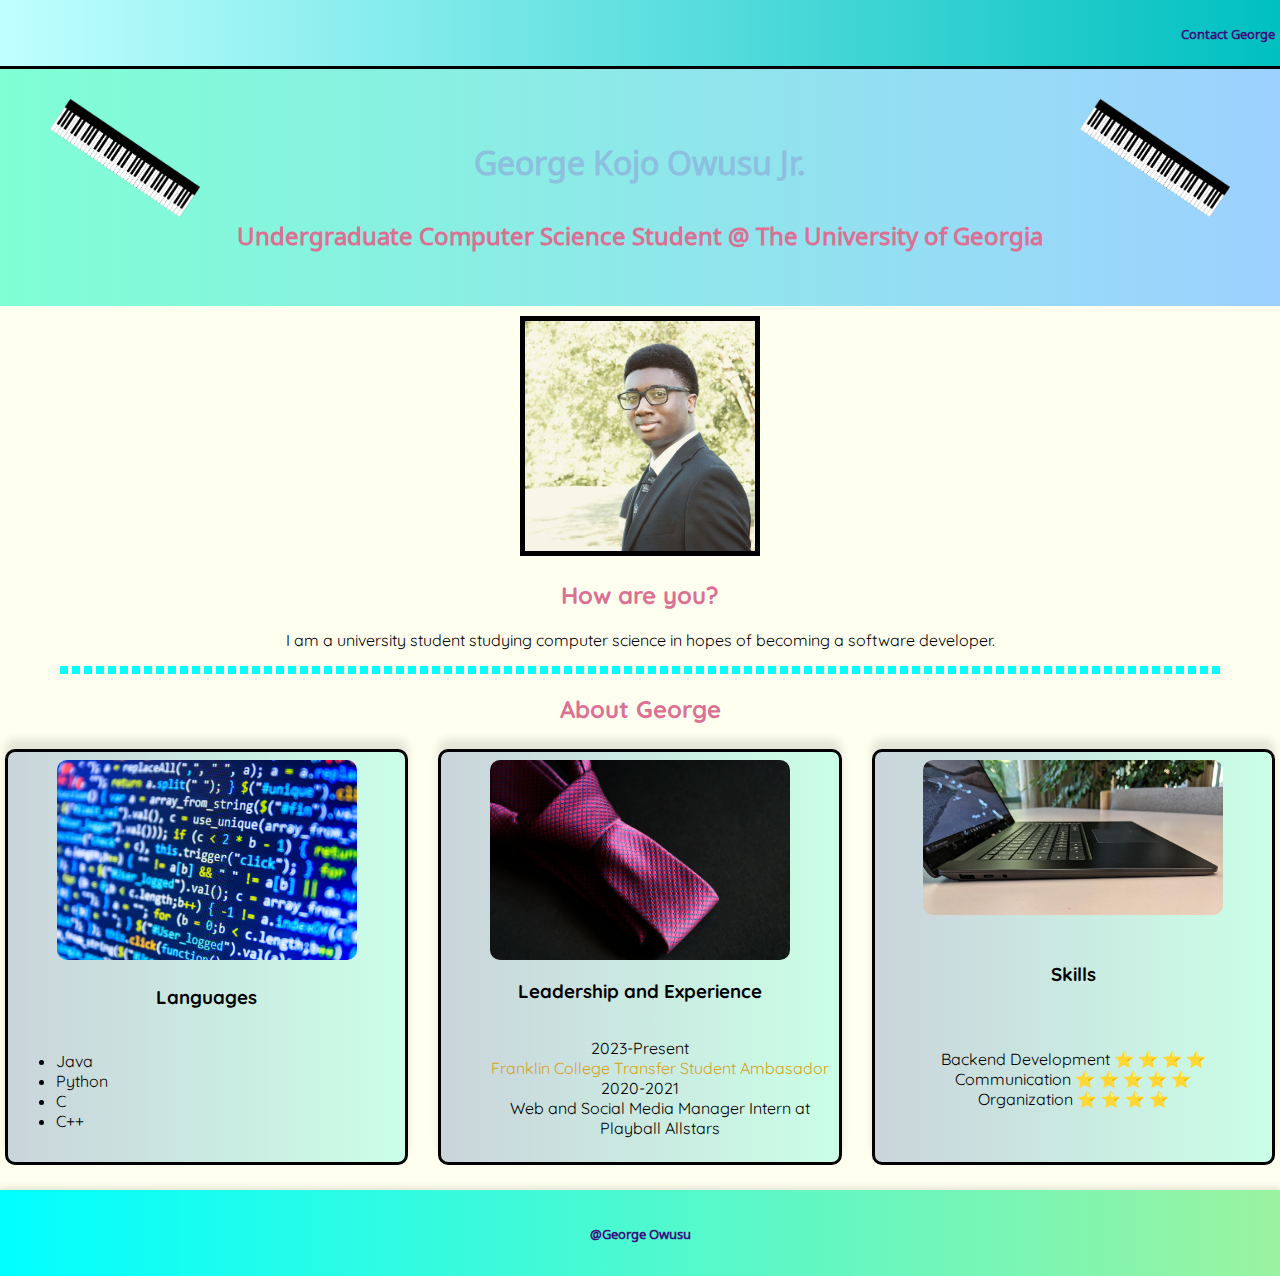
<file: index.html>
<!DOCTYPE html>
<html lang="en">
<head>
    <meta charset="UTF-8">
    <meta name="viewport" content="width=device-width, initial-scale=1.0">
    <title>George Kojo Owusu, Jr.</title>
    <link rel="stylesheet" href="css/style.css">
    <link rel="preconnect" href="https://fonts.googleapis.com">
    <link rel="preconnect" href="https://fonts.gstatic.com" crossorigin>
    <link href="https://fonts.googleapis.com/css2?family=Quicksand:wght@300&display=swap" rel="stylesheet">
    <link href="https://fonts.googleapis.com/css2?family=Noto+Sans+Khojki&display=swap" rel="stylesheet">
</head>
<body>
    <nav>
        <p><a href= "contact.html" class= "contact">Contact George</a></p>
    </nav>
    <section class="splash">
        <h1>George Kojo Owusu Jr.</h1>
        <h2>Undergraduate Computer Science Student @ The University of Georgia</h2>
        <img src= "images/pianos.png" class="piano">
        <img src= "images/pianos.png" class="piano2">
        
    </section>

    <section class="mainbody">
        <img src="images/IMG_20210528_204848_991.jpg" width= 18% class="headshot">
        <h2>How are you?</h2>
        <p>I am a university student studying computer science in hopes of becoming a software developer.</p>
        <hr>
        <h2>About George</h2>
        <div class="three-col">
        <div class="card">
        <img src="images/coding.jpg" width= 300px class="pictures">
        <h3>Languages</h3>
        <ul id="lister">
            <li>Java</li>
            <li>Python</li>
            <li>C</li>
            <li>C++</li>
        </ul>
        </div>
        <div class="card">
        <img src="images/tie.jpg" width= 300px class="pictures">
        <h3>Leadership and Experience</h3>
        <dl>
            <dt>2023-Present</dt>
            <dd><a href="https://osas.franklin.uga.edu/transfer-ambassadors">Franklin College Transfer Student Ambasador</a></dd>
            <dt>2020-2021</dt>
            <dd>Web and Social Media Manager Intern at Playball Allstars</dd>
        </dl>
        </div>
        <div class="card">
        <img src="images/laptop.jpg" width= 300px class="pictures">
        <h3>Skills</h3>
        <dl>
            <dt>Backend Development &#11088; &#11088; &#11088; &#11088;</dt>
            <dt>Communication &#11088; &#11088;  &#11088; &#11088; &#11088;</dt>
            <dt>Organization &#11088;  &#11088; &#11088; &#11088;</dt>
        </dl>
        </div>
        </div>
    </section>
    <footer>
        <p><a href="contact.html" class= "footeranchor">&#64;George Owusu</a></p>
    </footer>

    
</body>
</html>
</file>
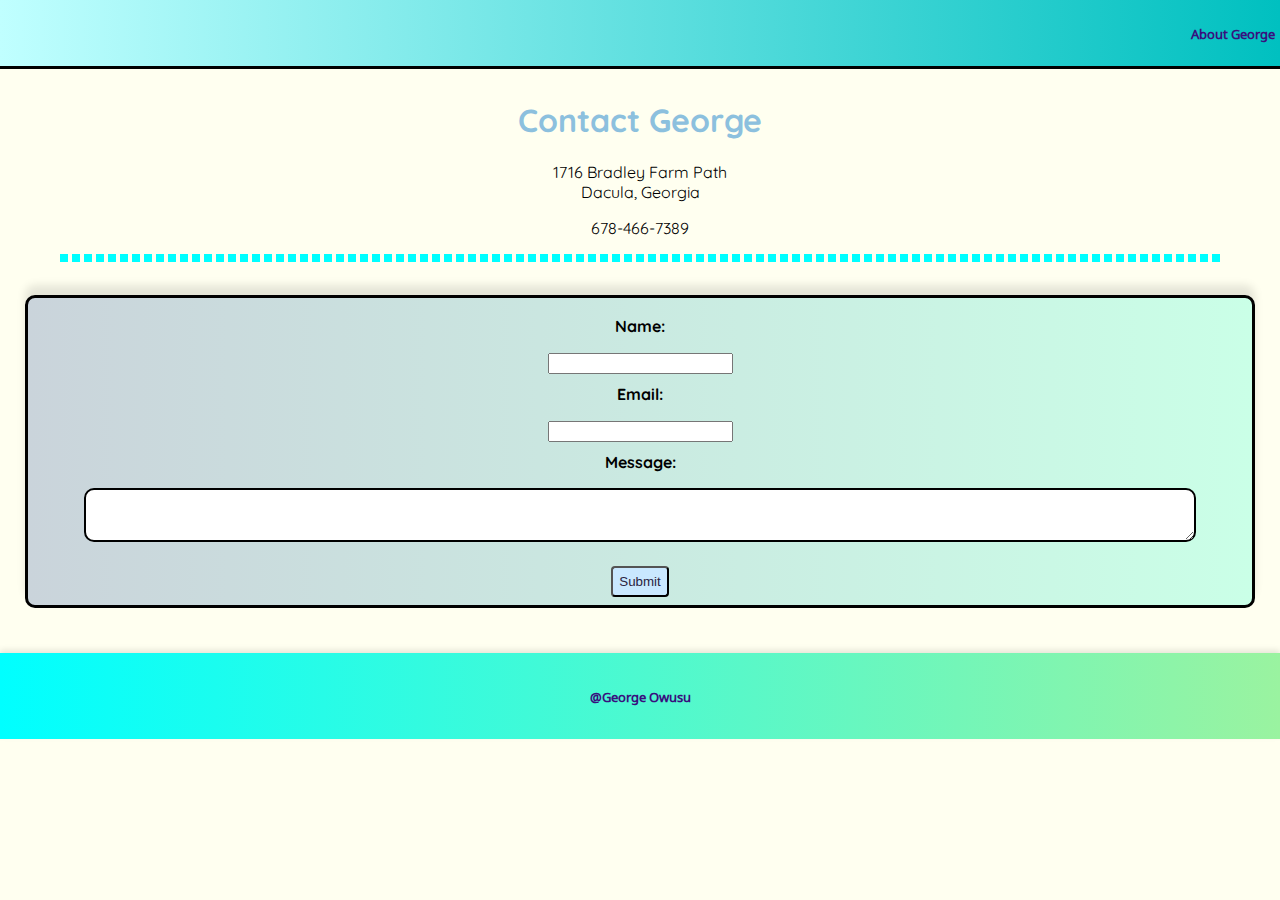
<file: contact.html>
<!DOCTYPE html>
<html lang="en">
<head>
    <meta charset="UTF-8">
    <meta name="viewport" content="width=device-width, initial-scale=1.0">
    <title>Document</title>
    <link rel="stylesheet" href="css/style.css">
    <link rel="preconnect" href="https://fonts.googleapis.com">
    <link rel="preconnect" href="https://fonts.gstatic.com" crossorigin>
    <link href="https://fonts.googleapis.com/css2?family=Quicksand:wght@300&display=swap" rel="stylesheet">
    <link href="https://fonts.googleapis.com/css2?family=Noto+Sans+Khojki&display=swap" rel="stylesheet">
</head>
<body>
    <nav>
        <p><a href="index.html" class="contact">About George</a></p>
    </nav>
    <div class="mainbody">
    <h1>Contact George</h1>
    <p>1716 Bradley Farm Path
    <br>
    Dacula, Georgia</p>
    <p>678-466-7389</p>
    <hr>
    <div class="one-col">
    <div class="card">
    <form action="mailto:georgekowusujr@gmail.com" method="post">
        <label>Name:</label><input type="text"><br>
        <label>Email:</label><input type="email"><br>
        <label>Message:</label><textarea id="comments" name="userComments" rows="2" cols="28"></textarea><br>
        <input type="submit"><br>
    </form>
    </div>
    </div>
    </div>
   
    <footer>
        <p><a href="index.html" class="footeranchor">&#64;George Owusu</a></p>
    </footer>
    
</body>
</html>
</file>
<file: css/style.css>
body {
    background-color: ivory;
   text-align: center;
    margin: 0px;
}
.mainbody {
    font-family: 'Quicksand'; 
    padding: 10px 0 20px 0;
}
nav {
    background: linear-gradient(to right, rgb(192, 255, 255), rgb(0, 192, 192));
    padding: 5px;
    border-bottom: solid medium black;
    display: flex;
    justify-content: right;
}
a {
    color: rgb(214, 162, 33); 
    text-decoration: none; 
}
a:hover {
    font-weight: bold;
}
.contact {
    color: rgb(56, 16, 126);
    font-family: 'Noto Sans Khojki';
    font-weight: bold;
    font-size: small;
}
.contact:hover {
    color: #f09ced; 
    font-style: italic;
    font-size: medium;
}
footer {
    background: linear-gradient(to right, cyan, rgb(154, 243, 160));
    box-shadow: 0 -3px 6px rgba(0, 0, 0, 0.1);
    margin: 0px;
    padding: 15px 0 15px 0; 
    display: flex;
    justify-content: center;
}
.footeranchor {
    color: rgb(56, 16, 126);
    font-family: 'Noto Sans Khojki';
    font-weight: bold;
    font-size: small;
}
.footeranchor:hover {
    color: #f09ced; 
    font-style: italic;
    font-size: medium;
}
.splash {
    background: linear-gradient(to right, aquamarine, rgb(157, 209, 255));
    padding: 40px 0 30px 0;
    font-family: "Noto Sans Khojki";
    position: relative;
}
h1 {
    color: #8CC0DE
}
h2 {
    color: palevioletred;
}
hr {
    border-style: dashed;
    width: 90%;
    border-width: 4px;
    border-color: cyan;
}
.piano {
    position: absolute;
    top: 30px; 
    left: 50px; 
    width: 150px; 
    height: auto;    
}
.piano2 {
    position: absolute;
    top: 30px; 
    right: 50px; 
    width: 150px; 
    height: auto;  
}
.card {
    background: linear-gradient(to right, rgb(202, 212, 219), rgb(202, 255, 231));
    border: solid medium black;
    box-shadow: 0 -10px 9px rgba(0, 0, 0, 0.1);
    margin: 5px;
    padding: 8px;
    border-radius: 10px;  
   display: grid;
  
}
.three-col {
    display: grid;
    grid-template-columns: 1fr 1fr 1fr;
    gap: 20px; 
    justify-content: space-between; 
}
ul#lister {
    text-align: left;
}
.one-col {
    display: grid;
    grid-template-columns: 1fr;
    gap: 20px; 
    justify-content: space-between;
    padding: 20px;
}
.pictures {
    border-radius: 10px;
    display: block;
    margin: 0 auto;
}
.headshot {
    border: solid medium black;
    border-width: 5px;
}
label {
    display: block;
    margin-bottom: 6px;
    font-weight: bold;
    padding: 10px;
}
textarea {
    width: 90%;
    padding: 10px;
    margin-bottom: 20px;
    border: 2px solid rgb(0, 0, 0);
    border-radius: 10px;
}
input[type="submit"] {
    background-color: #c9e8ff;
    color: #292341;
    padding: 6px;
    border-radius: 4px;
    cursor: pointer;
}
</file>
